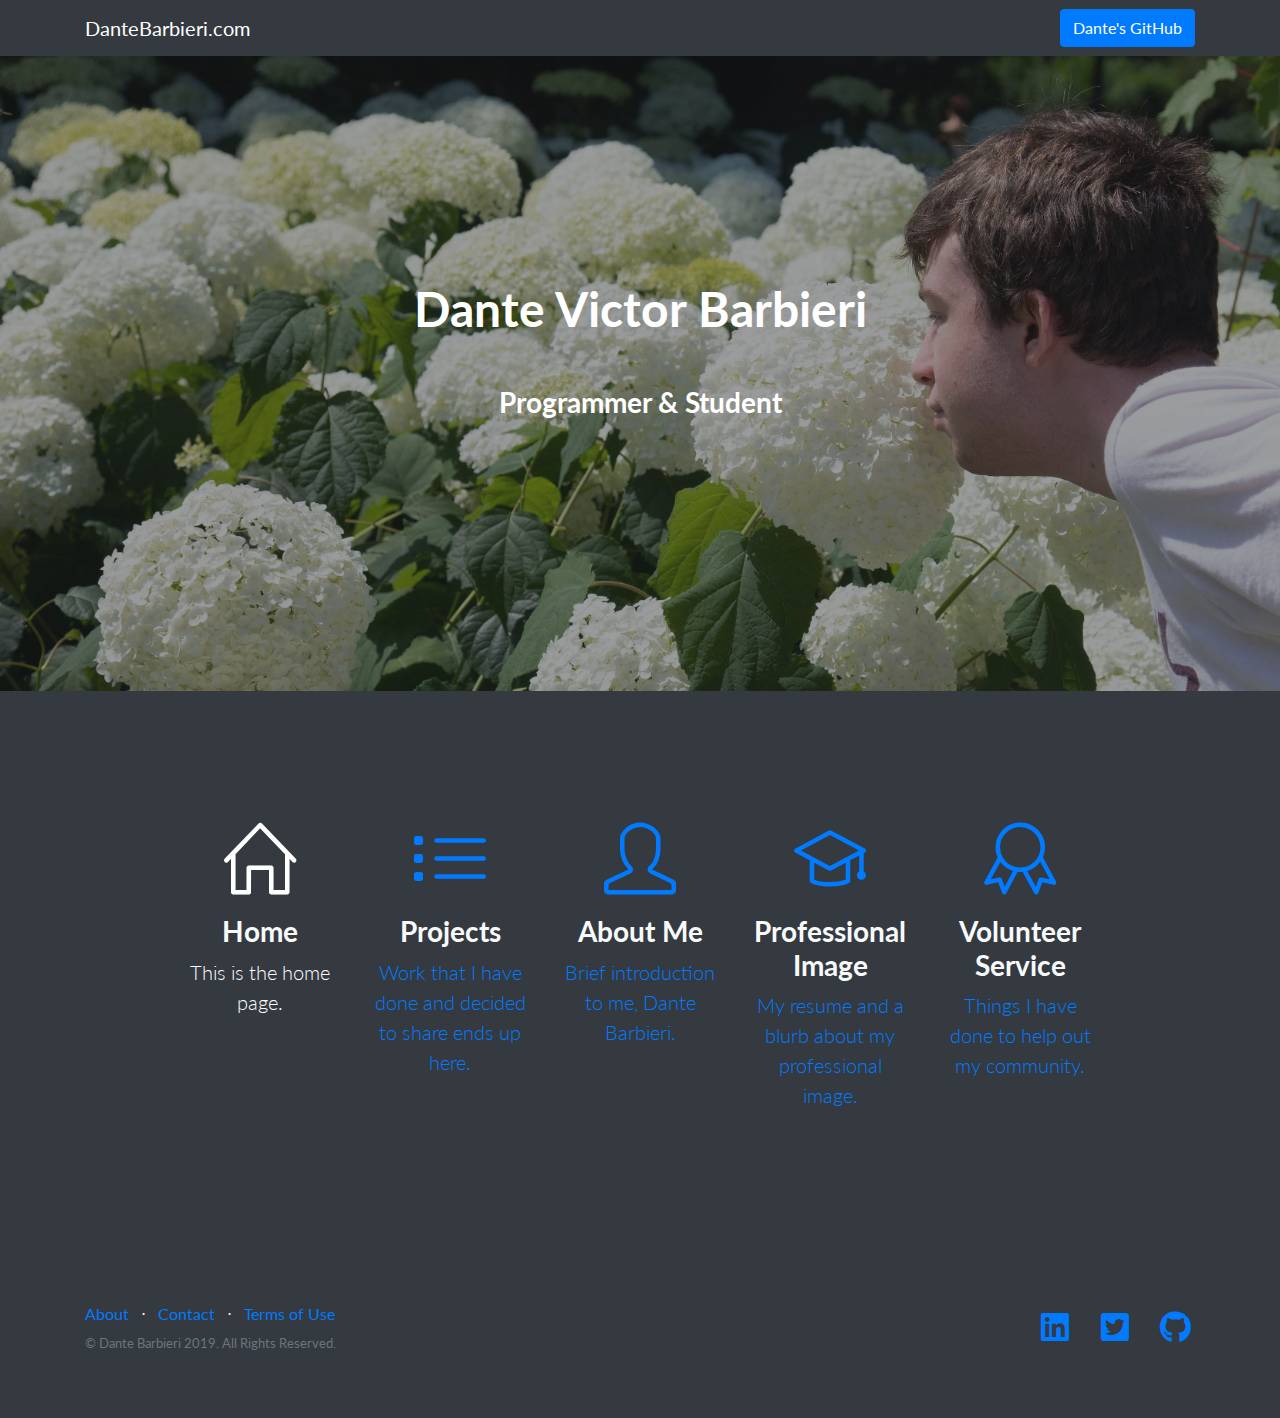
<file: index.html>
<!DOCTYPE html>
<html lang="en">

<head>

  <!-- This website is based heavily on the template that can be found at https://startbootstrap.com/themes/landing-page/. It is provided under the MIT License. -->

  <meta charset="utf-8">
  <meta name="viewport" content="width=device-width, initial-scale=1, shrink-to-fit=no">
  <meta name="description"
    content="Dante Barbieri is a computer science student at Texas A&M University who loves reading, playing games, and spaghetti in roughly equal measure.">
  <meta name="author" content="Dante Barbieri">

  <title>Dante's Website</title>

  <!-- Bootstrap core CSS -->
  <link href="vendor/bootstrap/css/bootstrap.css" rel="stylesheet">

  <!-- Custom fonts for this template -->
  <link href="vendor/fontawesome-free/css/all.css" rel="stylesheet">
  <link href="vendor/simple-line-icons/css/simple-line-icons.css" rel="stylesheet" type="text/css">
  <link href="https://fonts.googleapis.com/css?family=Lato:300,400,700,300italic,400italic,700italic" rel="stylesheet"
    type="text/css">

  <!-- Custom styles for this template -->
  <link href="css/landing-page.css" rel="stylesheet">

</head>

<body>

  <!-- Navigation -->
  <nav class="navbar navbar-dark bg-dark static-top">
    <div class="container">
      <a class="navbar-brand" href="http://www.dantebarbieri.com/">DanteBarbieri.com</a>
      <a class="btn btn-primary" href="https://github.com/pulchroxloom">Dante's GitHub</a>
    </div>
  </nav>

  <!-- Masthead -->
  <header class="masthead text-white text-center">
    <div class="overlay"></div>
    <div class="container">
      <div class="row">
        <div class="col-xl-9 mx-auto">
          <h1 class="mb-5">Dante Victor Barbieri</h1>
        </div>
        <div class="col-md-10 col-lg-8 col-xl-7 mx-auto">
          <div class="col-xl-9 mx-auto">
            <h3 class="mb-5">Programmer &amp; Student</h3>
          </div>
        </div>
      </div>
    </div>
  </header>

  <!-- Icons Grid -->
  <section class="features-icons bg-dark text-light  text-center">
    <div class="container">
      <div class="row">
        <div class="col-lg-1"></div>
        <div class="col-lg-2">
          <div class="features-icons-item mx-auto mb-5 mb-lg-0 mb-lg-3">
            <div class="features-icons-icon d-flex">
              <a class="m-auto text-primary" href="#" style="text-decoration: none;">
                <i class="icon-home" style="color: white !important"></i>
              </a>
            </div>
            <h3>Home</h3>
            <a class="lead mb-0" href="#" style="color: white !important">This is the home page.</a>
          </div>
        </div>
        <div class="col-lg-2">
          <div class="features-icons-item mx-auto mb-5 mb-lg-0 mb-lg-3">
            <div class="features-icons-icon d-flex">
              <a class="m-auto text-primary" href="projects/" style="text-decoration: none;">
                <i class="icon-list"></i>
              </a>
            </div>
            <h3>Projects</h3>
            <a class="lead mb-0" href="projects/">Work that I have done and decided to share ends up here.</a>
          </div>
        </div>
        <div class="col-lg-2">
          <div class="features-icons-item mx-auto mb-5 mb-lg-0 mb-lg-3">
            <div class="features-icons-icon d-flex">
              <a class="m-auto text-primary" href="about me/" style="text-decoration: none;">
                <i class="icon-user"></i>
              </a>
            </div>
            <h3>About Me</h3>
            <a class="lead mb-0" href="about me/">Brief introduction to me, Dante Barbieri.</a>
          </div>
        </div>
        <div class="col-lg-2">
          <div class="features-icons-item mx-auto mb-5 mb-lg-0 mb-lg-3">
            <div class="features-icons-icon d-flex">
              <a class="m-auto text-primary" href="professional image/" style="text-decoration: none;">
                <i class="icon-graduation"></i>
              </a>
            </div>
            <h3>Professional Image</h3>
            <a class="lead mb-0" href="professional image/">My resume and a blurb about my professional image.</a>
          </div>
        </div>
        <div class="col-lg-2">
          <div class="features-icons-item mx-auto mb-0 mb-lg-3">
            <div class="features-icons-icon d-flex">
              <a class="m-auto text-primary" href="service/" style="text-decoration: none;">
                <i class="icon-badge"></i>
              </a>
            </div>
            <h3>Volunteer Service</h3>
            <a class="lead mb-0" href="service/">Things I have done to help out my community.</a>
          </div>
        </div>
        <div class="col-lg-1"></div>
      </div>
    </div>
  </section>

  <!-- Footer -->
  <footer class="footer bg-dark text-light">
    <div class="container">
      <div class="row">
        <div class="col-lg-6 h-100 text-center text-lg-left my-auto">
          <ul class="list-inline mb-2">
            <li class="list-inline-item">
              <a href="about me/">About</a>
            </li>
            <li class="list-inline-item">&sdot;</li>
            <li class="list-inline-item">
              <a href="mailto:dantevbarbieri@gmail.com">Contact</a>
            </li>
            <li class="list-inline-item">&sdot;</li>
            <li class="list-inline-item">
              <a href="https://github.com/BlackrockDigital/startbootstrap-landing-page/blob/master/README.md">Terms of Use</a>
            </li>
          </ul>
          <p class="text-muted small mb-4 mb-lg-0">&copy; Dante Barbieri 2019. All Rights Reserved.</p>
        </div>
        <div class="col-lg-6 h-100 text-center text-lg-right my-auto">
          <ul class="list-inline mb-0">
            <li class="list-inline-item mr-3">
              <a href="https://www.linkedin.com/in/dante-barbieri-3b60a6173">
                <i class="fab fa-linkedin fa-2x fa-fw"></i>
              </a>
            </li>
            <li class="list-inline-item mr-3">
              <a href="https://twitter.com/barbieri_dante">
                <i class="fab fa-twitter-square fa-2x fa-fw"></i>
              </a>
            </li>
            <li class="list-inline-item">
              <a href="https://github.com/pulchroxloom">
                <i class="fab fa-github fa-2x fa-fw"></i>
              </a>
            </li>
          </ul>
        </div>
      </div>
    </div>
  </footer>

  <!-- Bootstrap core JavaScript -->
  <script src="vendor/jquery/jquery.min.js"></script>
  <script src="vendor/bootstrap/js/bootstrap.bundle.min.js"></script>

</body>

</html>
</file>
<file: vendor/simple-line-icons/css/simple-line-icons.css>
@font-face {
  font-family: 'simple-line-icons';
  src: url('../fonts/Simple-Line-Icons.eot?v=2.4.0');
  src: url('../fonts/Simple-Line-Icons.eot?v=2.4.0#iefix') format('embedded-opentype'), url('../fonts/Simple-Line-Icons.woff2?v=2.4.0') format('woff2'), url('../fonts/Simple-Line-Icons.ttf?v=2.4.0') format('truetype'), url('../fonts/Simple-Line-Icons.woff?v=2.4.0') format('woff'), url('../fonts/Simple-Line-Icons.svg?v=2.4.0#simple-line-icons') format('svg');
  font-weight: normal;
  font-style: normal;
}
/*
 Use the following CSS code if you want to have a class per icon.
 Instead of a list of all class selectors, you can use the generic [class*="icon-"] selector, but it's slower:
*/
.icon-user,
.icon-people,
.icon-user-female,
.icon-user-follow,
.icon-user-following,
.icon-user-unfollow,
.icon-login,
.icon-logout,
.icon-emotsmile,
.icon-phone,
.icon-call-end,
.icon-call-in,
.icon-call-out,
.icon-map,
.icon-location-pin,
.icon-direction,
.icon-directions,
.icon-compass,
.icon-layers,
.icon-menu,
.icon-list,
.icon-options-vertical,
.icon-options,
.icon-arrow-down,
.icon-arrow-left,
.icon-arrow-right,
.icon-arrow-up,
.icon-arrow-up-circle,
.icon-arrow-left-circle,
.icon-arrow-right-circle,
.icon-arrow-down-circle,
.icon-check,
.icon-clock,
.icon-plus,
.icon-minus,
.icon-close,
.icon-event,
.icon-exclamation,
.icon-organization,
.icon-trophy,
.icon-screen-smartphone,
.icon-screen-desktop,
.icon-plane,
.icon-notebook,
.icon-mustache,
.icon-mouse,
.icon-magnet,
.icon-energy,
.icon-disc,
.icon-cursor,
.icon-cursor-move,
.icon-crop,
.icon-chemistry,
.icon-speedometer,
.icon-shield,
.icon-screen-tablet,
.icon-magic-wand,
.icon-hourglass,
.icon-graduation,
.icon-ghost,
.icon-game-controller,
.icon-fire,
.icon-eyeglass,
.icon-envelope-open,
.icon-envelope-letter,
.icon-bell,
.icon-badge,
.icon-anchor,
.icon-wallet,
.icon-vector,
.icon-speech,
.icon-puzzle,
.icon-printer,
.icon-present,
.icon-playlist,
.icon-pin,
.icon-picture,
.icon-handbag,
.icon-globe-alt,
.icon-globe,
.icon-folder-alt,
.icon-folder,
.icon-film,
.icon-feed,
.icon-drop,
.icon-drawer,
.icon-docs,
.icon-doc,
.icon-diamond,
.icon-cup,
.icon-calculator,
.icon-bubbles,
.icon-briefcase,
.icon-book-open,
.icon-basket-loaded,
.icon-basket,
.icon-bag,
.icon-action-undo,
.icon-action-redo,
.icon-wrench,
.icon-umbrella,
.icon-trash,
.icon-tag,
.icon-support,
.icon-frame,
.icon-size-fullscreen,
.icon-size-actual,
.icon-shuffle,
.icon-share-alt,
.icon-share,
.icon-rocket,
.icon-question,
.icon-pie-chart,
.icon-pencil,
.icon-note,
.icon-loop,
.icon-home,
.icon-grid,
.icon-graph,
.icon-microphone,
.icon-music-tone-alt,
.icon-music-tone,
.icon-earphones-alt,
.icon-earphones,
.icon-equalizer,
.icon-like,
.icon-dislike,
.icon-control-start,
.icon-control-rewind,
.icon-control-play,
.icon-control-pause,
.icon-control-forward,
.icon-control-end,
.icon-volume-1,
.icon-volume-2,
.icon-volume-off,
.icon-calendar,
.icon-bulb,
.icon-chart,
.icon-ban,
.icon-bubble,
.icon-camrecorder,
.icon-camera,
.icon-cloud-download,
.icon-cloud-upload,
.icon-envelope,
.icon-eye,
.icon-flag,
.icon-heart,
.icon-info,
.icon-key,
.icon-link,
.icon-lock,
.icon-lock-open,
.icon-magnifier,
.icon-magnifier-add,
.icon-magnifier-remove,
.icon-paper-clip,
.icon-paper-plane,
.icon-power,
.icon-refresh,
.icon-reload,
.icon-settings,
.icon-star,
.icon-symbol-female,
.icon-symbol-male,
.icon-target,
.icon-credit-card,
.icon-paypal,
.icon-social-tumblr,
.icon-social-twitter,
.icon-social-facebook,
.icon-social-instagram,
.icon-social-linkedin,
.icon-social-pinterest,
.icon-social-github,
.icon-social-google,
.icon-social-reddit,
.icon-social-skype,
.icon-social-dribbble,
.icon-social-behance,
.icon-social-foursqare,
.icon-social-soundcloud,
.icon-social-spotify,
.icon-social-stumbleupon,
.icon-social-youtube,
.icon-social-dropbox,
.icon-social-vkontakte,
.icon-social-steam {
  font-family: 'simple-line-icons';
  speak: none;
  font-style: normal;
  font-weight: normal;
  font-variant: normal;
  text-transform: none;
  line-height: 1;
  /* Better Font Rendering =========== */
  -webkit-font-smoothing: antialiased;
  -moz-osx-font-smoothing: grayscale;
}
.icon-user:before {
  content: "\e005";
}
.icon-people:before {
  content: "\e001";
}
.icon-user-female:before {
  content: "\e000";
}
.icon-user-follow:before {
  content: "\e002";
}
.icon-user-following:before {
  content: "\e003";
}
.icon-user-unfollow:before {
  content: "\e004";
}
.icon-login:before {
  content: "\e066";
}
.icon-logout:before {
  content: "\e065";
}
.icon-emotsmile:before {
  content: "\e021";
}
.icon-phone:before {
  content: "\e600";
}
.icon-call-end:before {
  content: "\e048";
}
.icon-call-in:before {
  content: "\e047";
}
.icon-call-out:before {
  content: "\e046";
}
.icon-map:before {
  content: "\e033";
}
.icon-location-pin:before {
  content: "\e096";
}
.icon-direction:before {
  content: "\e042";
}
.icon-directions:before {
  content: "\e041";
}
.icon-compass:before {
  content: "\e045";
}
.icon-layers:before {
  content: "\e034";
}
.icon-menu:before {
  content: "\e601";
}
.icon-list:before {
  content: "\e067";
}
.icon-options-vertical:before {
  content: "\e602";
}
.icon-options:before {
  content: "\e603";
}
.icon-arrow-down:before {
  content: "\e604";
}
.icon-arrow-left:before {
  content: "\e605";
}
.icon-arrow-right:before {
  content: "\e606";
}
.icon-arrow-up:before {
  content: "\e607";
}
.icon-arrow-up-circle:before {
  content: "\e078";
}
.icon-arrow-left-circle:before {
  content: "\e07a";
}
.icon-arrow-right-circle:before {
  content: "\e079";
}
.icon-arrow-down-circle:before {
  content: "\e07b";
}
.icon-check:before {
  content: "\e080";
}
.icon-clock:before {
  content: "\e081";
}
.icon-plus:before {
  content: "\e095";
}
.icon-minus:before {
  content: "\e615";
}
.icon-close:before {
  content: "\e082";
}
.icon-event:before {
  content: "\e619";
}
.icon-exclamation:before {
  content: "\e617";
}
.icon-organization:before {
  content: "\e616";
}
.icon-trophy:before {
  content: "\e006";
}
.icon-screen-smartphone:before {
  content: "\e010";
}
.icon-screen-desktop:before {
  content: "\e011";
}
.icon-plane:before {
  content: "\e012";
}
.icon-notebook:before {
  content: "\e013";
}
.icon-mustache:before {
  content: "\e014";
}
.icon-mouse:before {
  content: "\e015";
}
.icon-magnet:before {
  content: "\e016";
}
.icon-energy:before {
  content: "\e020";
}
.icon-disc:before {
  content: "\e022";
}
.icon-cursor:before {
  content: "\e06e";
}
.icon-cursor-move:before {
  content: "\e023";
}
.icon-crop:before {
  content: "\e024";
}
.icon-chemistry:before {
  content: "\e026";
}
.icon-speedometer:before {
  content: "\e007";
}
.icon-shield:before {
  content: "\e00e";
}
.icon-screen-tablet:before {
  content: "\e00f";
}
.icon-magic-wand:before {
  content: "\e017";
}
.icon-hourglass:before {
  content: "\e018";
}
.icon-graduation:before {
  content: "\e019";
}
.icon-ghost:before {
  content: "\e01a";
}
.icon-game-controller:before {
  content: "\e01b";
}
.icon-fire:before {
  content: "\e01c";
}
.icon-eyeglass:before {
  content: "\e01d";
}
.icon-envelope-open:before {
  content: "\e01e";
}
.icon-envelope-letter:before {
  content: "\e01f";
}
.icon-bell:before {
  content: "\e027";
}
.icon-badge:before {
  content: "\e028";
}
.icon-anchor:before {
  content: "\e029";
}
.icon-wallet:before {
  content: "\e02a";
}
.icon-vector:before {
  content: "\e02b";
}
.icon-speech:before {
  content: "\e02c";
}
.icon-puzzle:before {
  content: "\e02d";
}
.icon-printer:before {
  content: "\e02e";
}
.icon-present:before {
  content: "\e02f";
}
.icon-playlist:before {
  content: "\e030";
}
.icon-pin:before {
  content: "\e031";
}
.icon-picture:before {
  content: "\e032";
}
.icon-handbag:before {
  content: "\e035";
}
.icon-globe-alt:before {
  content: "\e036";
}
.icon-globe:before {
  content: "\e037";
}
.icon-folder-alt:before {
  content: "\e039";
}
.icon-folder:before {
  content: "\e089";
}
.icon-film:before {
  content: "\e03a";
}
.icon-feed:before {
  content: "\e03b";
}
.icon-drop:before {
  content: "\e03e";
}
.icon-drawer:before {
  content: "\e03f";
}
.icon-docs:before {
  content: "\e040";
}
.icon-doc:before {
  content: "\e085";
}
.icon-diamond:before {
  content: "\e043";
}
.icon-cup:before {
  content: "\e044";
}
.icon-calculator:before {
  content: "\e049";
}
.icon-bubbles:before {
  content: "\e04a";
}
.icon-briefcase:before {
  content: "\e04b";
}
.icon-book-open:before {
  content: "\e04c";
}
.icon-basket-loaded:before {
  content: "\e04d";
}
.icon-basket:before {
  content: "\e04e";
}
.icon-bag:before {
  content: "\e04f";
}
.icon-action-undo:before {
  content: "\e050";
}
.icon-action-redo:before {
  content: "\e051";
}
.icon-wrench:before {
  content: "\e052";
}
.icon-umbrella:before {
  content: "\e053";
}
.icon-trash:before {
  content: "\e054";
}
.icon-tag:before {
  content: "\e055";
}
.icon-support:before {
  content: "\e056";
}
.icon-frame:before {
  content: "\e038";
}
.icon-size-fullscreen:before {
  content: "\e057";
}
.icon-size-actual:before {
  content: "\e058";
}
.icon-shuffle:before {
  content: "\e059";
}
.icon-share-alt:before {
  content: "\e05a";
}
.icon-share:before {
  content: "\e05b";
}
.icon-rocket:before {
  content: "\e05c";
}
.icon-question:before {
  content: "\e05d";
}
.icon-pie-chart:before {
  content: "\e05e";
}
.icon-pencil:before {
  content: "\e05f";
}
.icon-note:before {
  content: "\e060";
}
.icon-loop:before {
  content: "\e064";
}
.icon-home:before {
  content: "\e069";
}
.icon-grid:before {
  content: "\e06a";
}
.icon-graph:before {
  content: "\e06b";
}
.icon-microphone:before {
  content: "\e063";
}
.icon-music-tone-alt:before {
  content: "\e061";
}
.icon-music-tone:before {
  content: "\e062";
}
.icon-earphones-alt:before {
  content: "\e03c";
}
.icon-earphones:before {
  content: "\e03d";
}
.icon-equalizer:before {
  content: "\e06c";
}
.icon-like:before {
  content: "\e068";
}
.icon-dislike:before {
  content: "\e06d";
}
.icon-control-start:before {
  content: "\e06f";
}
.icon-control-rewind:before {
  content: "\e070";
}
.icon-control-play:before {
  content: "\e071";
}
.icon-control-pause:before {
  content: "\e072";
}
.icon-control-forward:before {
  content: "\e073";
}
.icon-control-end:before {
  content: "\e074";
}
.icon-volume-1:before {
  content: "\e09f";
}
.icon-volume-2:before {
  content: "\e0a0";
}
.icon-volume-off:before {
  content: "\e0a1";
}
.icon-calendar:before {
  content: "\e075";
}
.icon-bulb:before {
  content: "\e076";
}
.icon-chart:before {
  content: "\e077";
}
.icon-ban:before {
  content: "\e07c";
}
.icon-bubble:before {
  content: "\e07d";
}
.icon-camrecorder:before {
  content: "\e07e";
}
.icon-camera:before {
  content: "\e07f";
}
.icon-cloud-download:before {
  content: "\e083";
}
.icon-cloud-upload:before {
  content: "\e084";
}
.icon-envelope:before {
  content: "\e086";
}
.icon-eye:before {
  content: "\e087";
}
.icon-flag:before {
  content: "\e088";
}
.icon-heart:before {
  content: "\e08a";
}
.icon-info:before {
  content: "\e08b";
}
.icon-key:before {
  content: "\e08c";
}
.icon-link:before {
  content: "\e08d";
}
.icon-lock:before {
  content: "\e08e";
}
.icon-lock-open:before {
  content: "\e08f";
}
.icon-magnifier:before {
  content: "\e090";
}
.icon-magnifier-add:before {
  content: "\e091";
}
.icon-magnifier-remove:before {
  content: "\e092";
}
.icon-paper-clip:before {
  content: "\e093";
}
.icon-paper-plane:before {
  content: "\e094";
}
.icon-power:before {
  content: "\e097";
}
.icon-refresh:before {
  content: "\e098";
}
.icon-reload:before {
  content: "\e099";
}
.icon-settings:before {
  content: "\e09a";
}
.icon-star:before {
  content: "\e09b";
}
.icon-symbol-female:before {
  content: "\e09c";
}
.icon-symbol-male:before {
  content: "\e09d";
}
.icon-target:before {
  content: "\e09e";
}
.icon-credit-card:before {
  content: "\e025";
}
.icon-paypal:before {
  content: "\e608";
}
.icon-social-tumblr:before {
  content: "\e00a";
}
.icon-social-twitter:before {
  content: "\e009";
}
.icon-social-facebook:before {
  content: "\e00b";
}
.icon-social-instagram:before {
  content: "\e609";
}
.icon-social-linkedin:before {
  content: "\e60a";
}
.icon-social-pinterest:before {
  content: "\e60b";
}
.icon-social-github:before {
  content: "\e60c";
}
.icon-social-google:before {
  content: "\e60d";
}
.icon-social-reddit:before {
  content: "\e60e";
}
.icon-social-skype:before {
  content: "\e60f";
}
.icon-social-dribbble:before {
  content: "\e00d";
}
.icon-social-behance:before {
  content: "\e610";
}
.icon-social-foursqare:before {
  content: "\e611";
}
.icon-social-soundcloud:before {
  content: "\e612";
}
.icon-social-spotify:before {
  content: "\e613";
}
.icon-social-stumbleupon:before {
  content: "\e614";
}
.icon-social-youtube:before {
  content: "\e008";
}
.icon-social-dropbox:before {
  content: "\e00c";
}
.icon-social-vkontakte:before {
  content: "\e618";
}
.icon-social-steam:before {
  content: "\e620";
}
</file>
<file: css/landing-page.css>
/*!
 * Start Bootstrap - Landing Page v5.0.7 (https://startbootstrap.com/template-overviews/landing-page)
 * Copyright 2013-2019 Start Bootstrap
 * Licensed under MIT (https://github.com/BlackrockDigital/startbootstrap-landing-page/blob/master/LICENSE)
 */

body {
  font-family: 'Lato', 'Helvetica Neue', Helvetica, Arial, sans-serif;
}

h1,
h2,
h3,
h4,
h5,
h6 {
  font-family: 'Lato', 'Helvetica Neue', Helvetica, Arial, sans-serif;
  font-weight: 700;
}

header.masthead {
  position: relative;
  background-color: #343a40;
  background: url("../img/bg-masthead.jpg") no-repeat center center;
  background-size: cover;
  padding-top: 8rem;
  padding-bottom: 8rem;
}

header.masthead .overlay {
  position: absolute;
  background-color: #212529;
  height: 100%;
  width: 100%;
  top: 0;
  left: 0;
  opacity: 0.45;
}

header.masthead h1 {
  font-size: 2rem;
}

@media (min-width: 768px) {
  header.masthead {
    padding-top: 14rem;
    padding-bottom: 14rem;
  }
  header.masthead h1 {
    font-size: 3rem;
  }
}

header.project-head {
  position: relative;
  background-color: #343a40;
  background: url("../img/bg-project-head.jpg") no-repeat center center;
  background-size: cover;
  padding-top: 8rem;
  padding-bottom: 8rem;
}

header.project-head .overlay {
  position: absolute;
  background-color: #212529;
  height: 100%;
  width: 100%;
  top: 0;
  left: 0;
  opacity: 0.45;
}

header.project-head h1 {
  font-size: 2rem;
}

@media (min-width: 768px) {
  header.project-head {
    padding-top: 14rem;
    padding-bottom: 14rem;
  }
  header.project-head h1 {
    font-size: 3rem;
  }
}

header.about-me-head {
  position: relative;
  background-color: #343a40;
  background: url("../img/bg-about-me.jpg") no-repeat center center;
  background-size: cover;
  padding-top: 8rem;
  padding-bottom: 8rem;
}

header.about-me-head .overlay {
  position: absolute;
  background-color: #212529;
  height: 100%;
  width: 100%;
  top: 0;
  left: 0;
  opacity: 0.45;
}

header.about-me-head h1 {
  font-size: 2rem;
}

@media (min-width: 768px) {
  header.about-me-head {
    padding-top: 14rem;
    padding-bottom: 14rem;
  }
  header.about-me-head h1 {
    font-size: 3rem;
  }
}

header.service-head {
  position: relative;
  background-color: #343a40;
  background: url("../img/bg-service.jpg") no-repeat center center;
  background-size: cover;
  padding-top: 8rem;
  padding-bottom: 8rem;
}

header.service-head .overlay {
  position: absolute;
  background-color: #212529;
  height: 100%;
  width: 100%;
  top: 0;
  left: 0;
  opacity: 0.45;
}

header.service-head h1 {
  font-size: 2rem;
}

@media (min-width: 768px) {
  header.service-head {
    padding-top: 14rem;
    padding-bottom: 14rem;
  }
  header.service-head h1 {
    font-size: 3rem;
  }
}

header.professional-image-head {
  position: relative;
  background-color: #343a40;
  background: url("../img/bg-professional-image.jpg") no-repeat center center;
  background-size: cover;
  padding-top: 8rem;
  padding-bottom: 8rem;
}

header.professional-image-head .overlay {
  position: absolute;
  background-color: #212529;
  height: 100%;
  width: 100%;
  top: 0;
  left: 0;
  opacity: 0.45;
}

header.professional-image-head h1 {
  font-size: 2rem;
}

@media (min-width: 768px) {
  header.professional-image-head {
    padding-top: 14rem;
    padding-bottom: 14rem;
  }
  header.professional-image-head h1 {
    font-size: 3rem;
  }
}

.showcase .showcase-text {
  padding: 3rem;
}

.showcase .showcase-img {
  min-height: 30rem;
  background-size: cover;
}

@media (min-width: 768px) {
  .showcase .showcase-text {
    padding: 7rem;
  }
}

.features-icons {
  padding-top: 7rem;
  padding-bottom: 7rem;
}

.features-icons .features-icons-item {
  max-width: 20rem;
}

.features-icons .features-icons-item .features-icons-icon {
  height: 7rem;
}

.features-icons .features-icons-item .features-icons-icon i {
  font-size: 4.5rem;
}

.features-icons .features-icons-item:hover .features-icons-icon i {
  font-size: 5rem;
}

.testimonials {
  padding-top: 7rem;
  padding-bottom: 7rem;
}

.testimonials .testimonial-item {
  max-width: 18rem;
}

.testimonials .testimonial-item img {
  max-width: 12rem;
  box-shadow: 0px 5px 5px 0px #adb5bd;
}

.call-to-action {
  position: relative;
  background-color: #343a40;
  background: url("../img/bg-masthead.jpg") no-repeat center center;
  background-size: cover;
  padding-top: 7rem;
  padding-bottom: 7rem;
}

.call-to-action .overlay {
  position: absolute;
  background-color: #212529;
  height: 100%;
  width: 100%;
  top: 0;
  left: 0;
  opacity: 0.3;
}

footer.footer {
  padding-top: 4rem;
  padding-bottom: 4rem;
}
</file>
